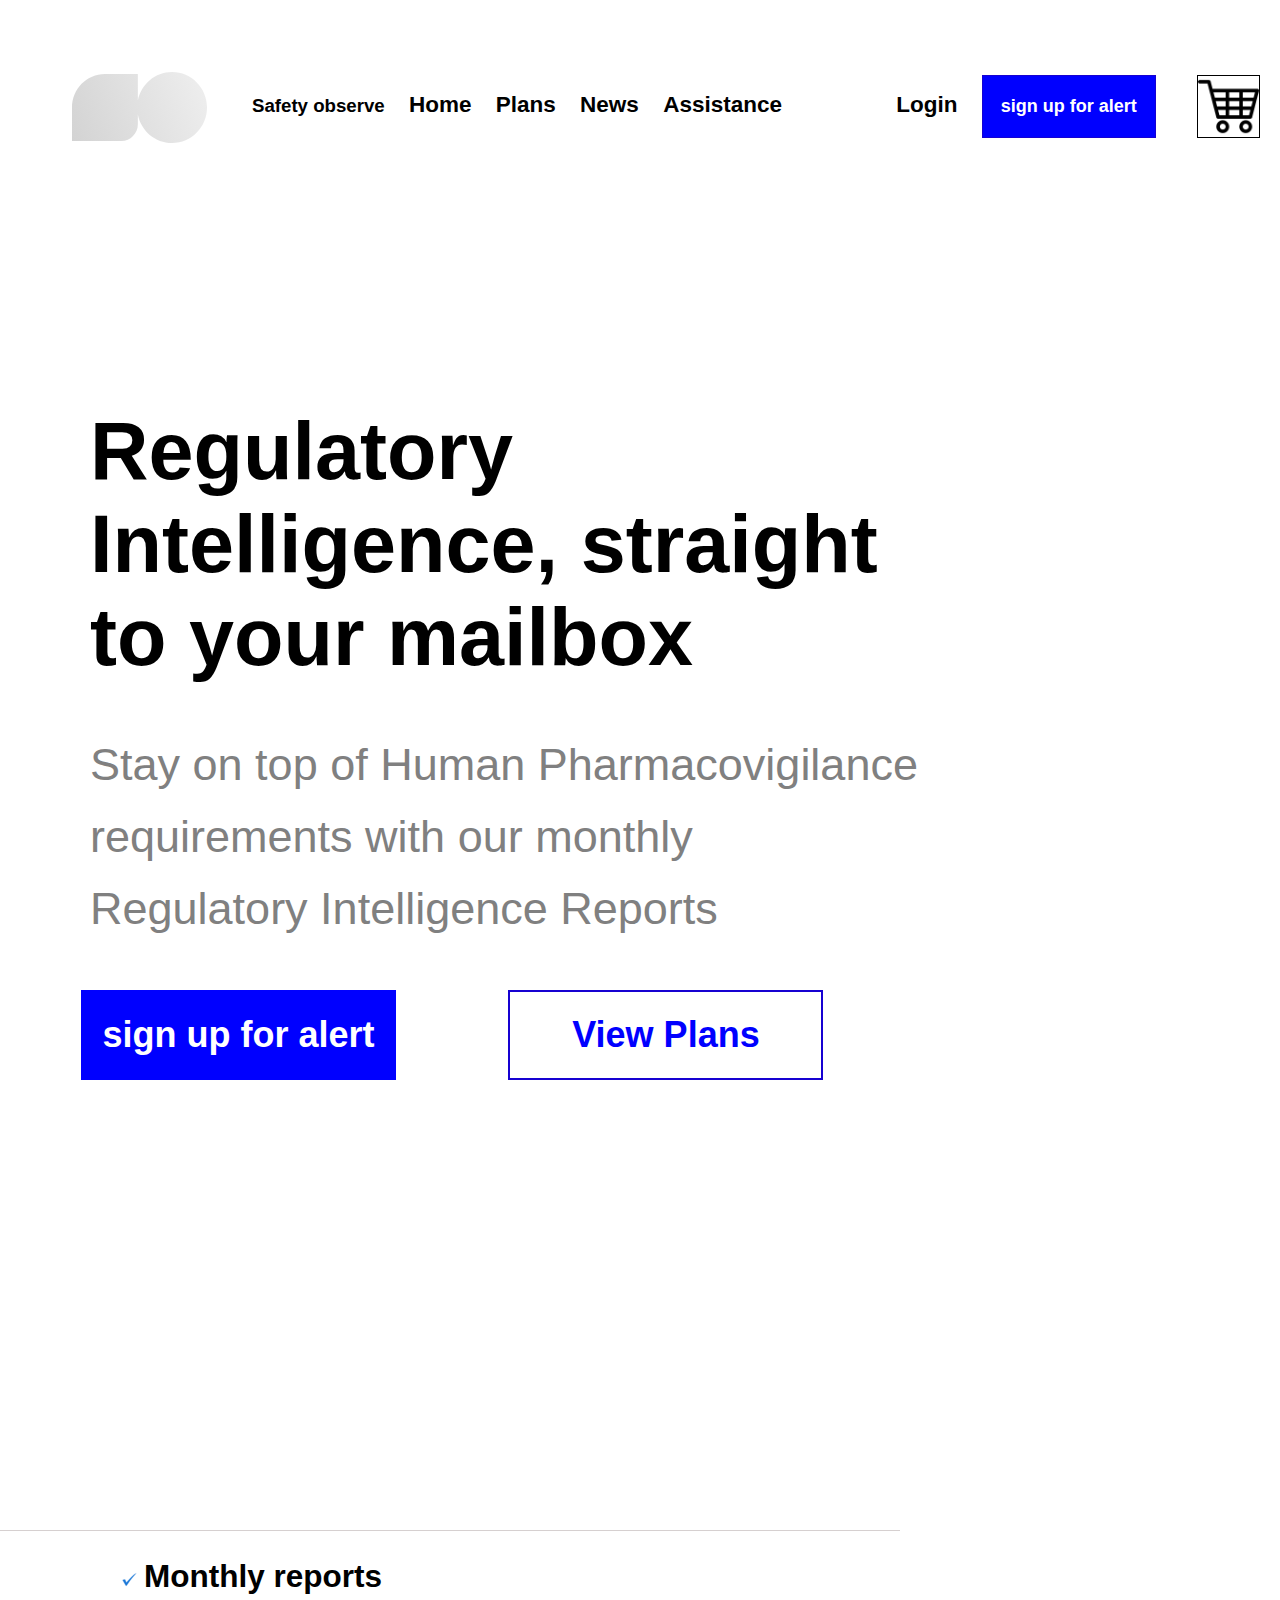
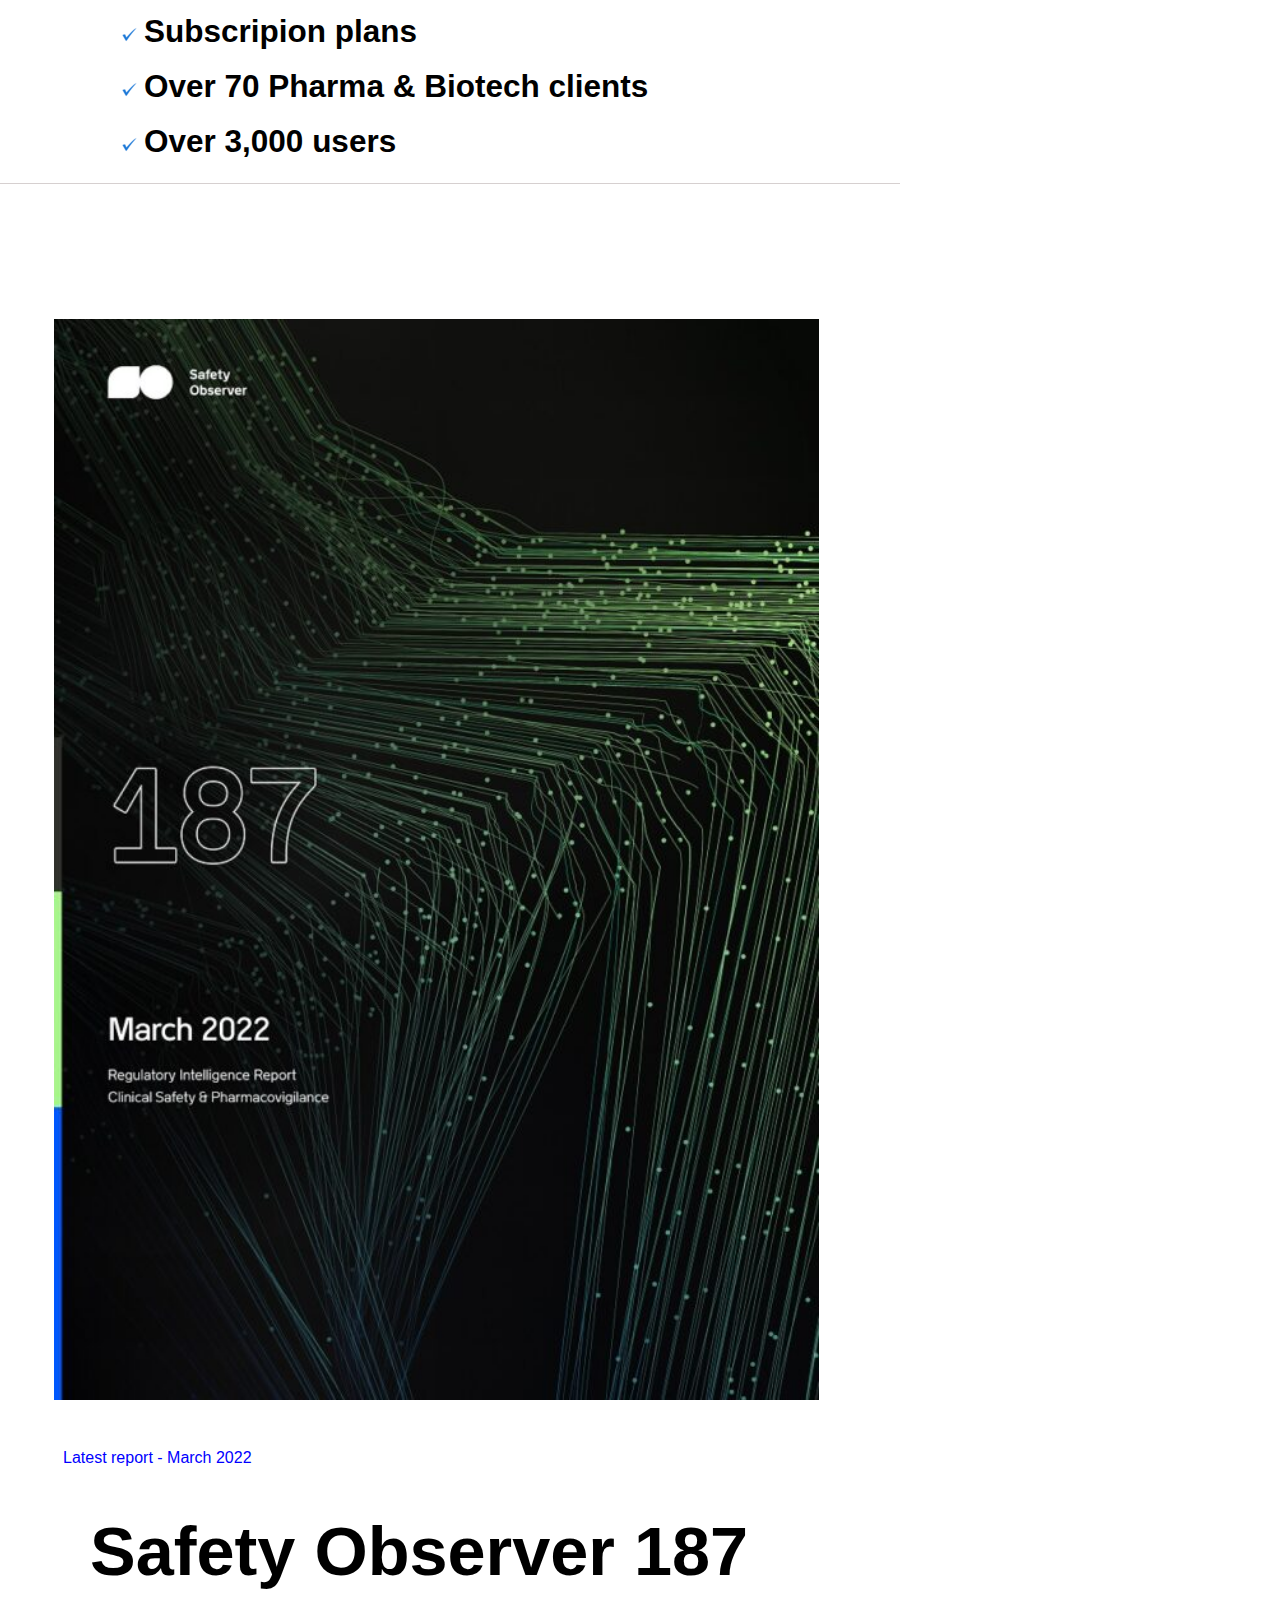
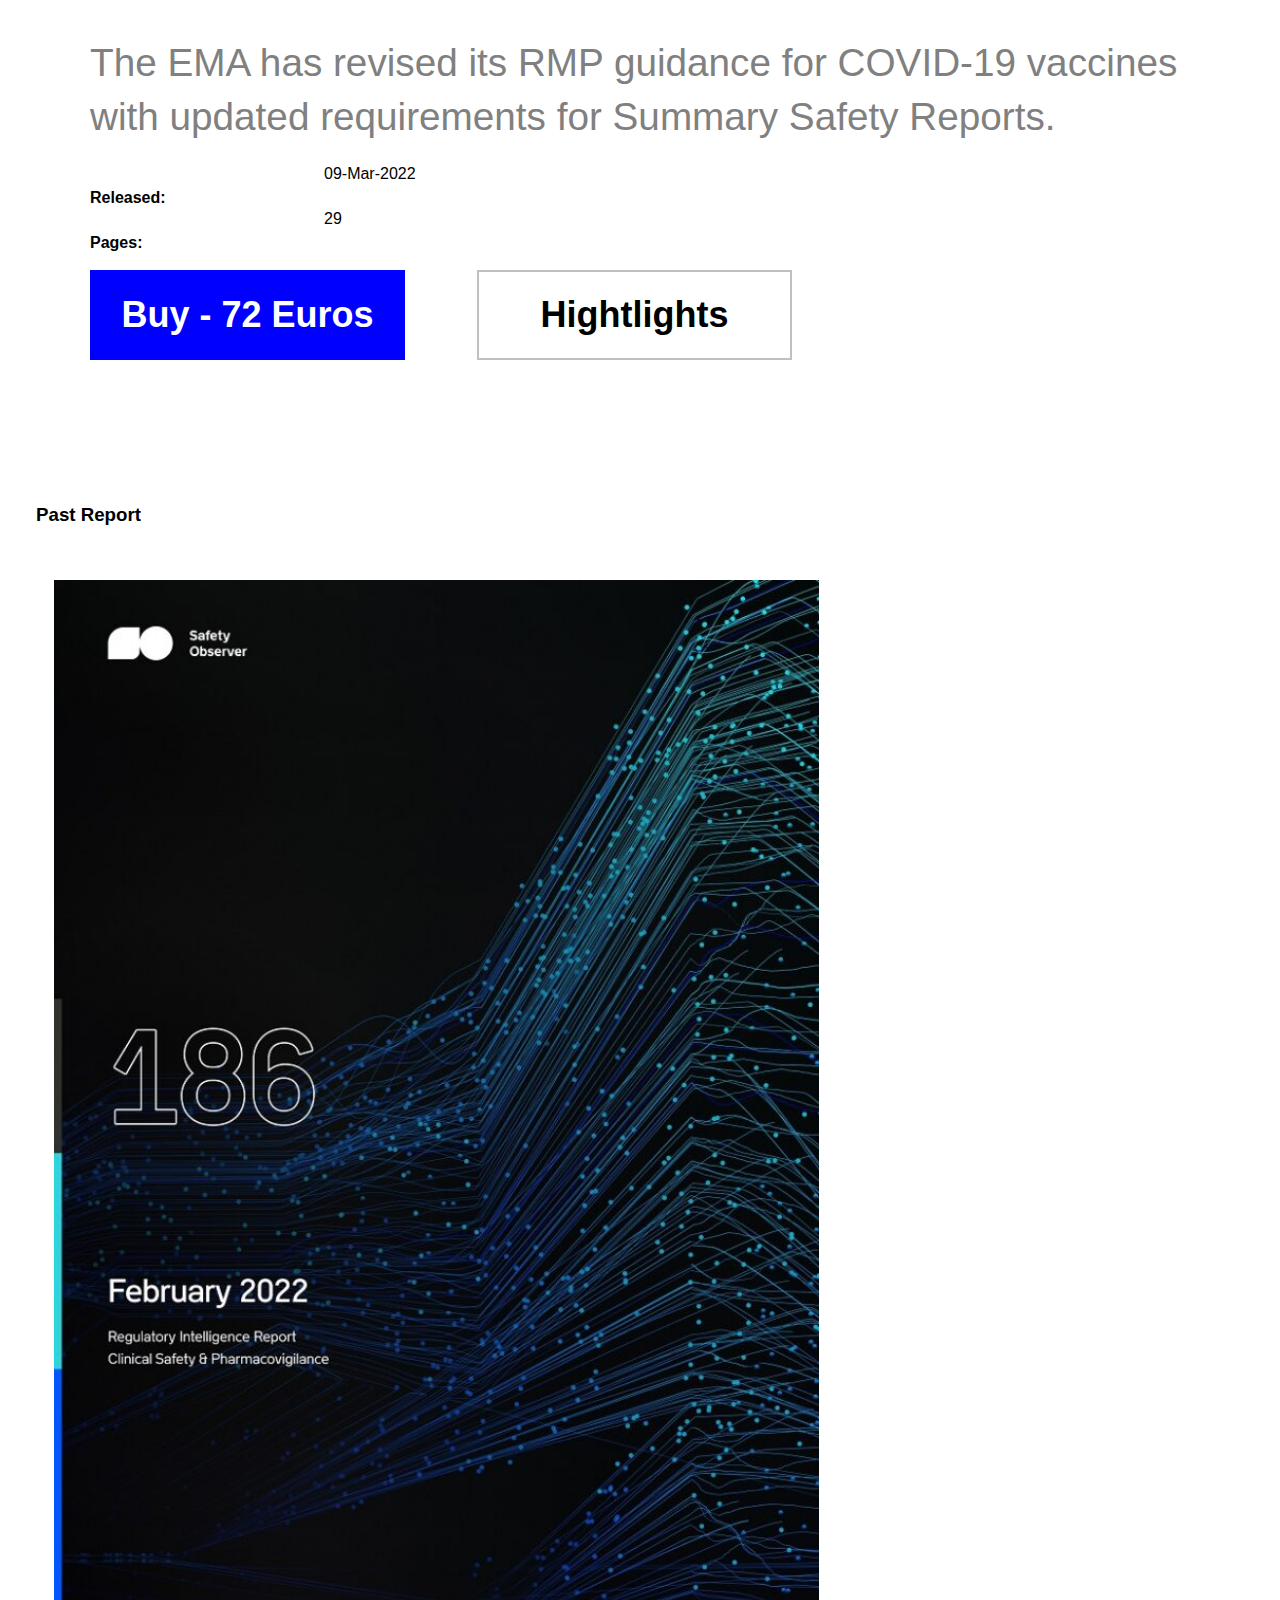
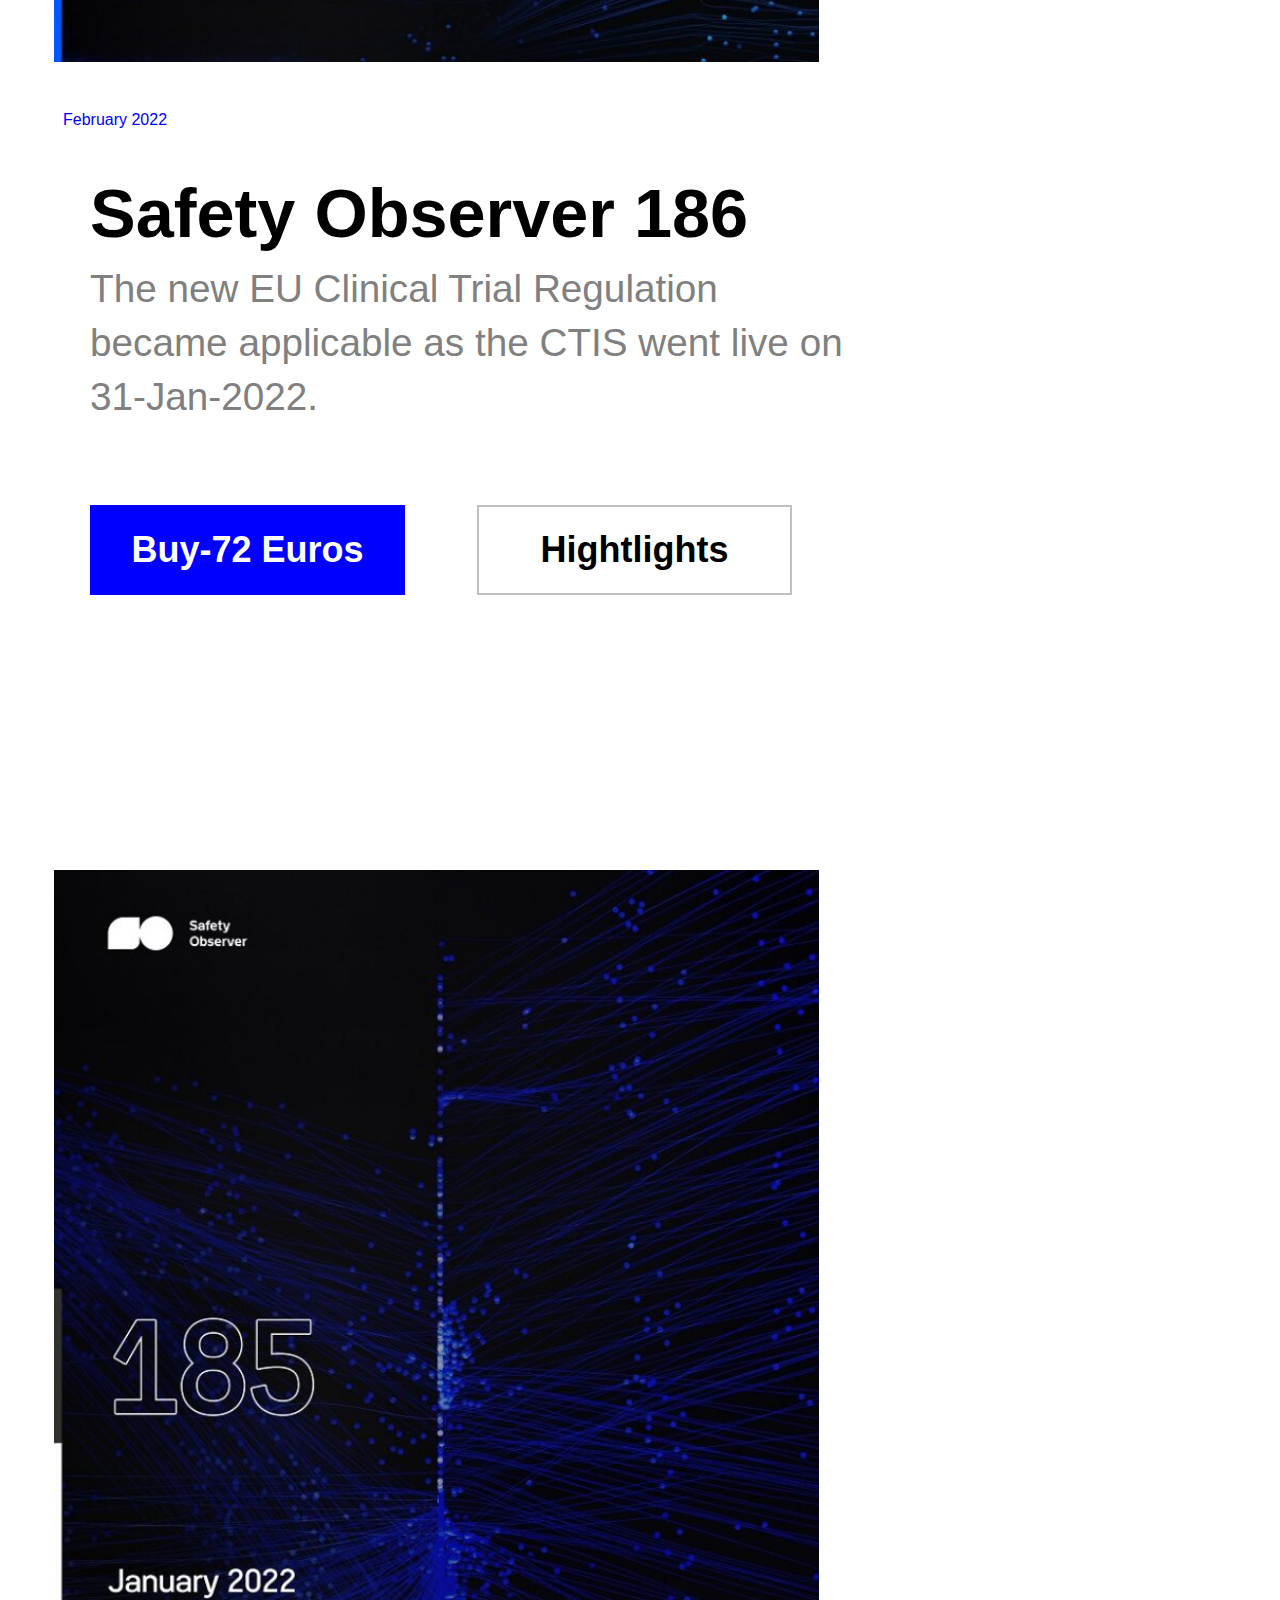
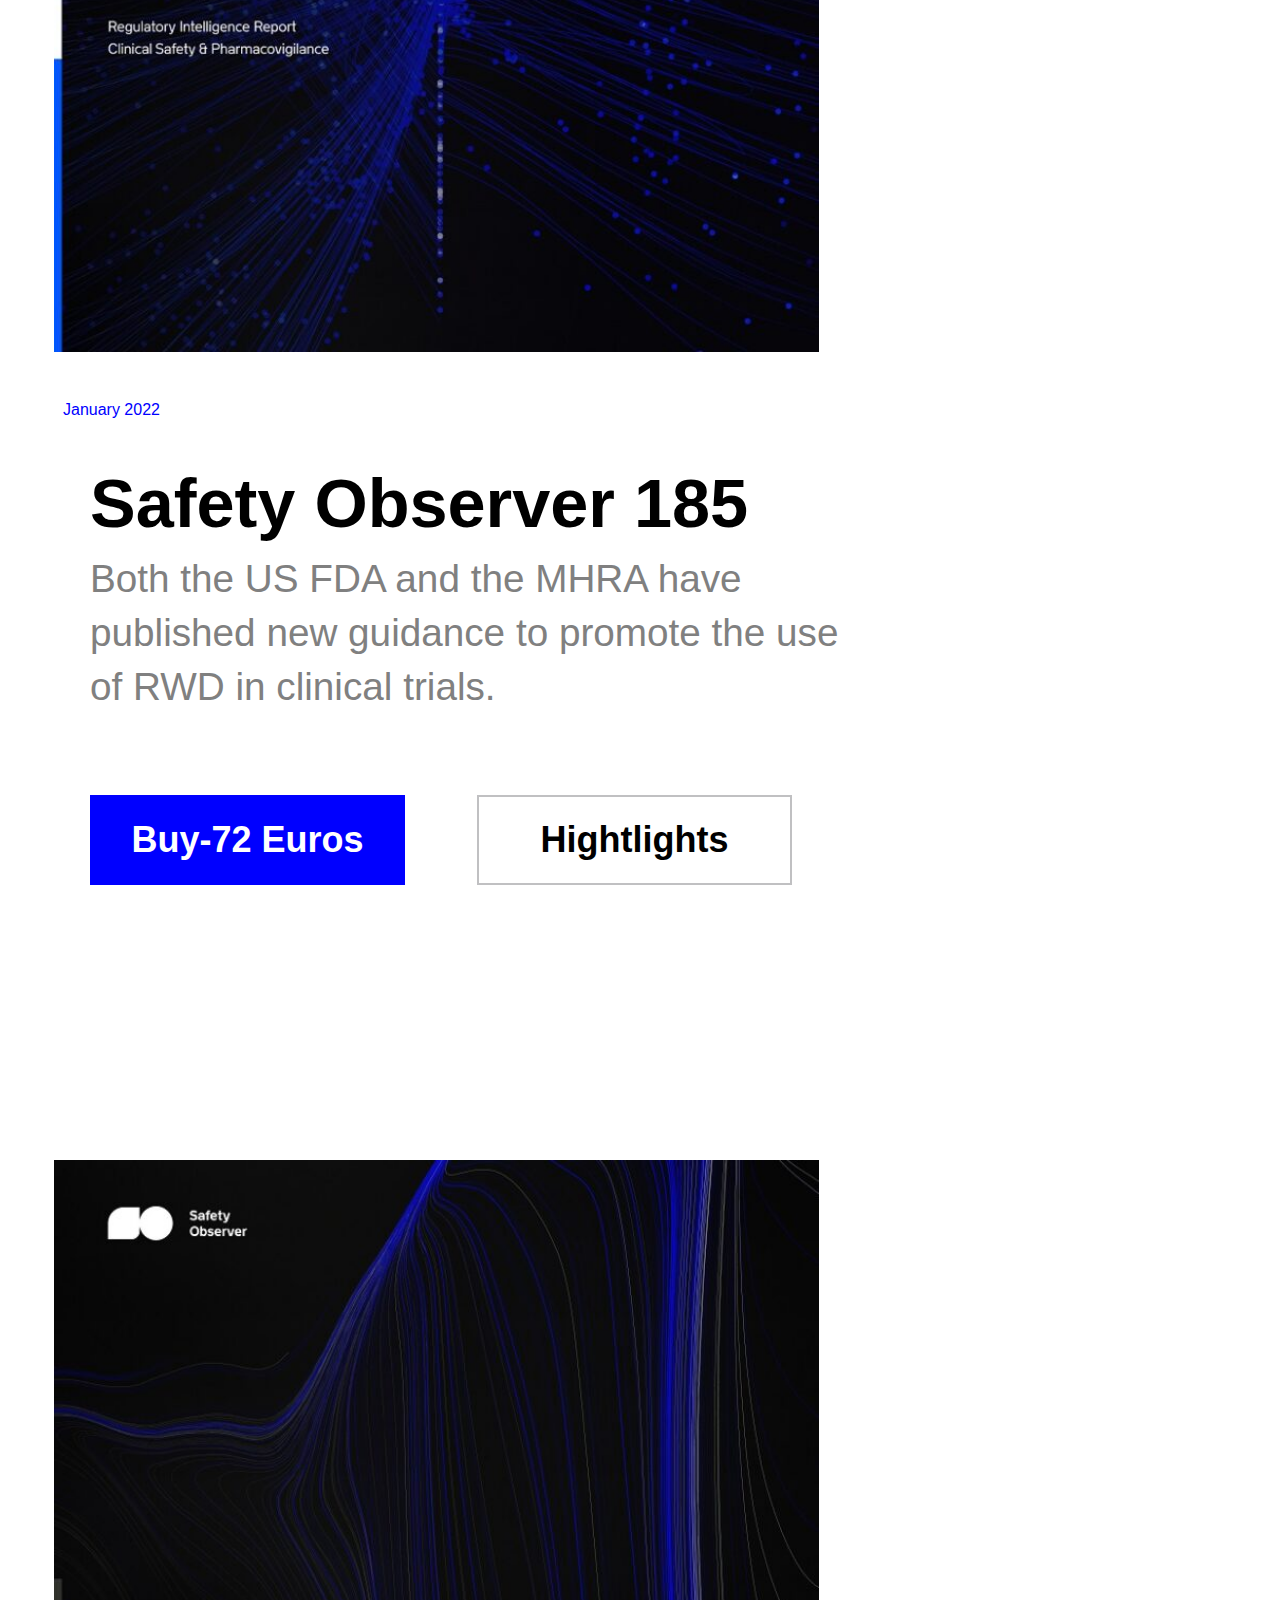
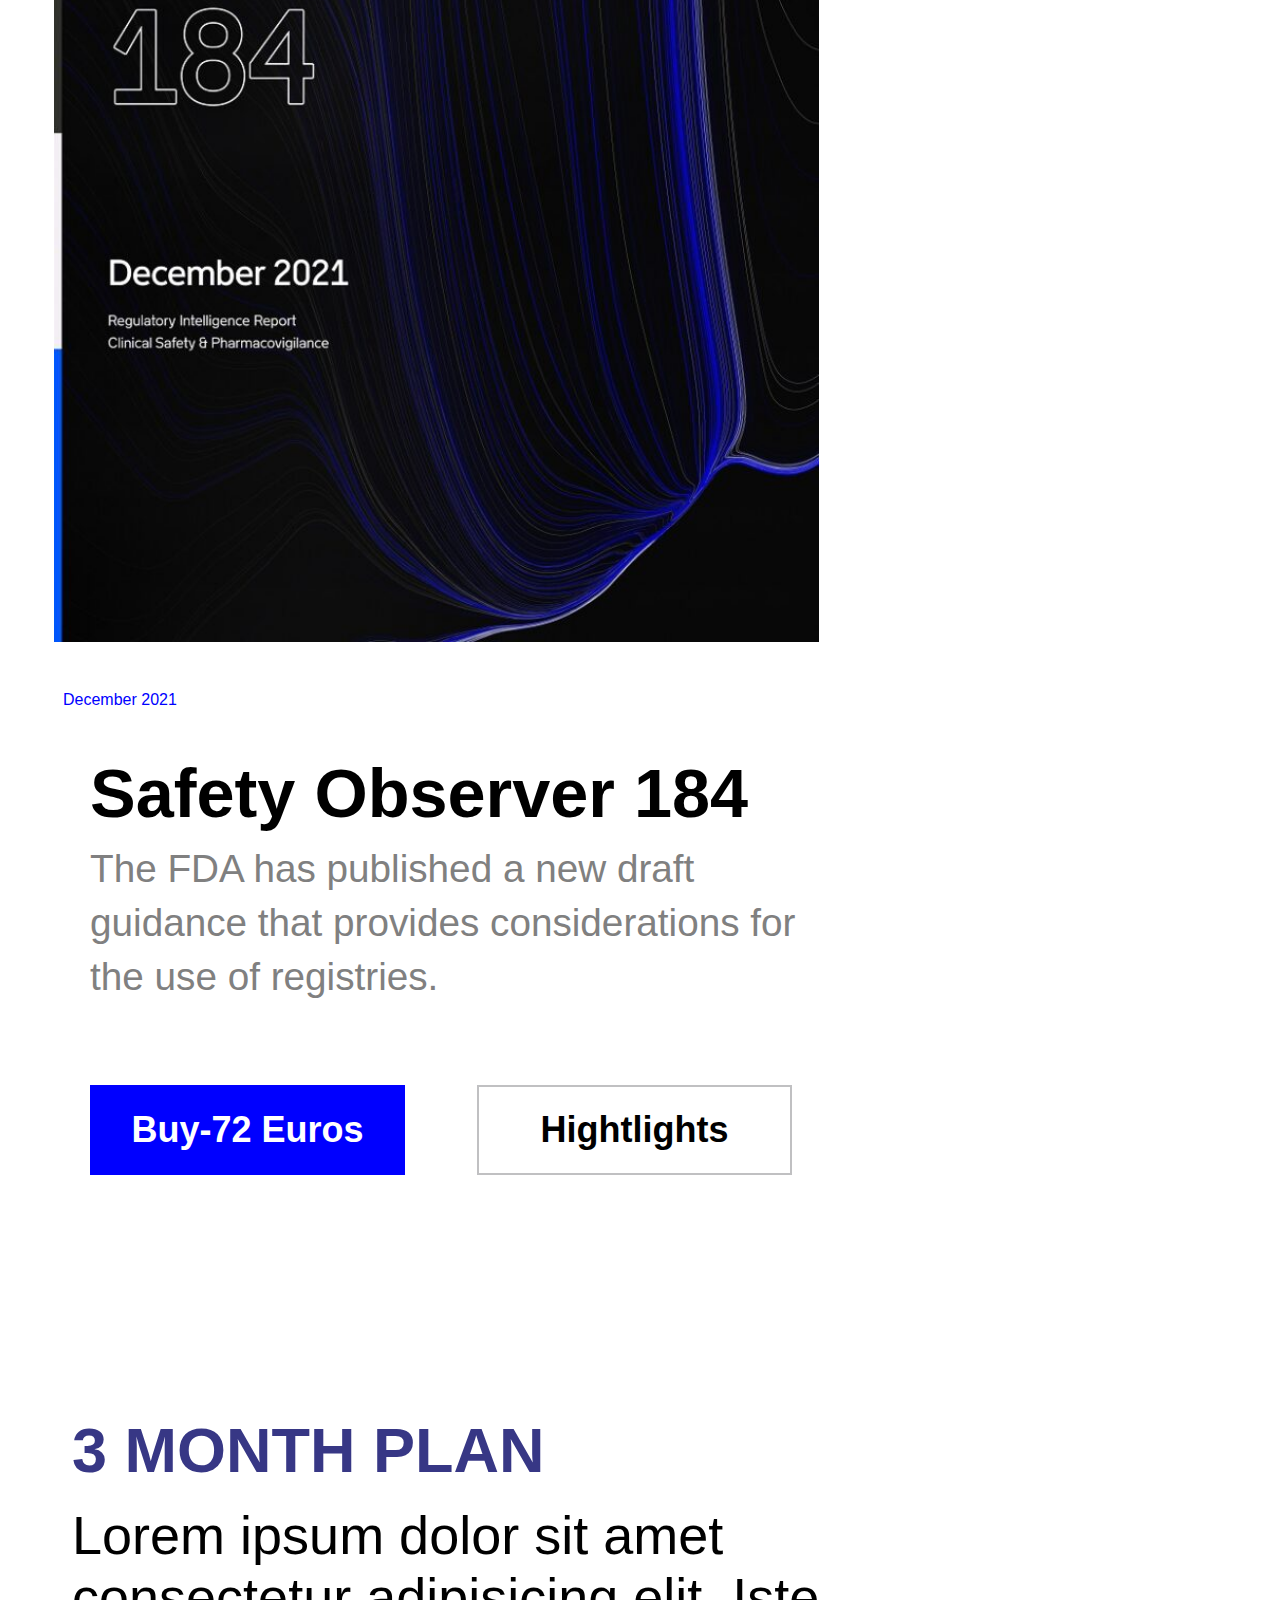
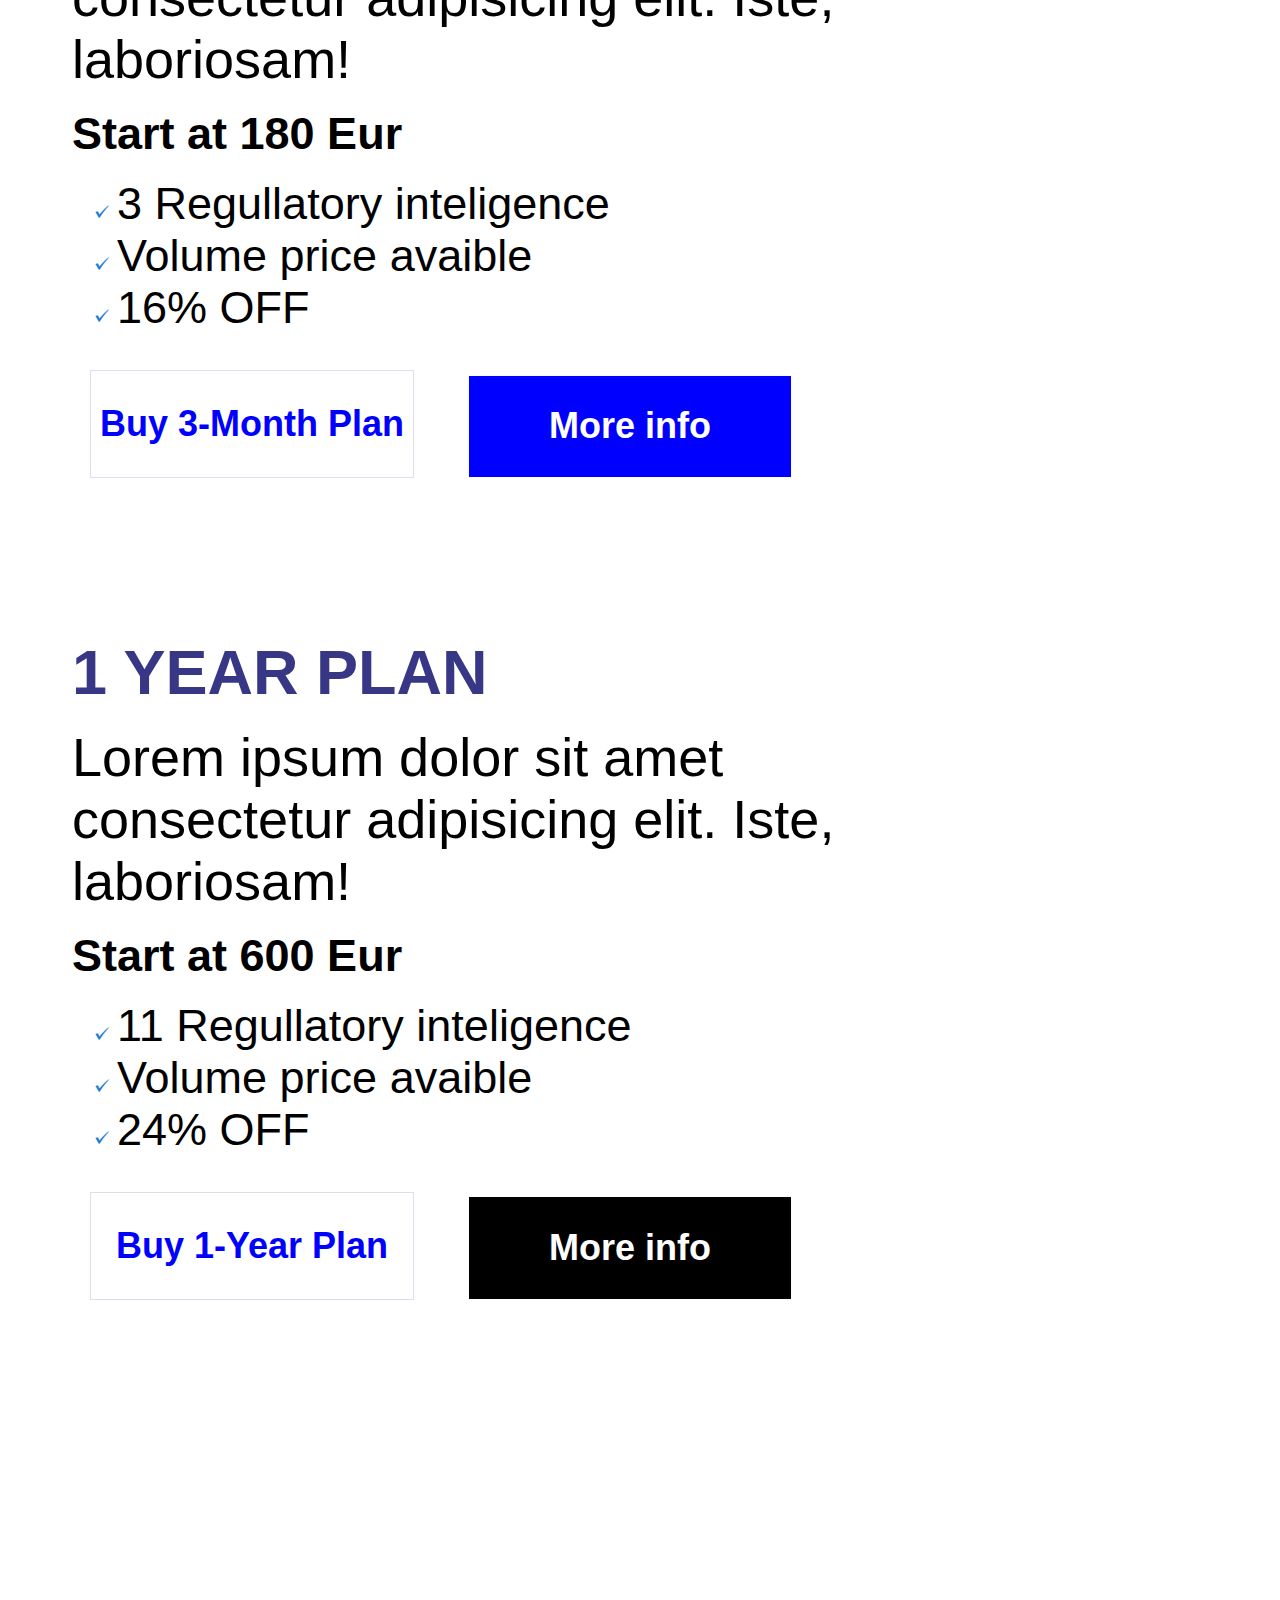
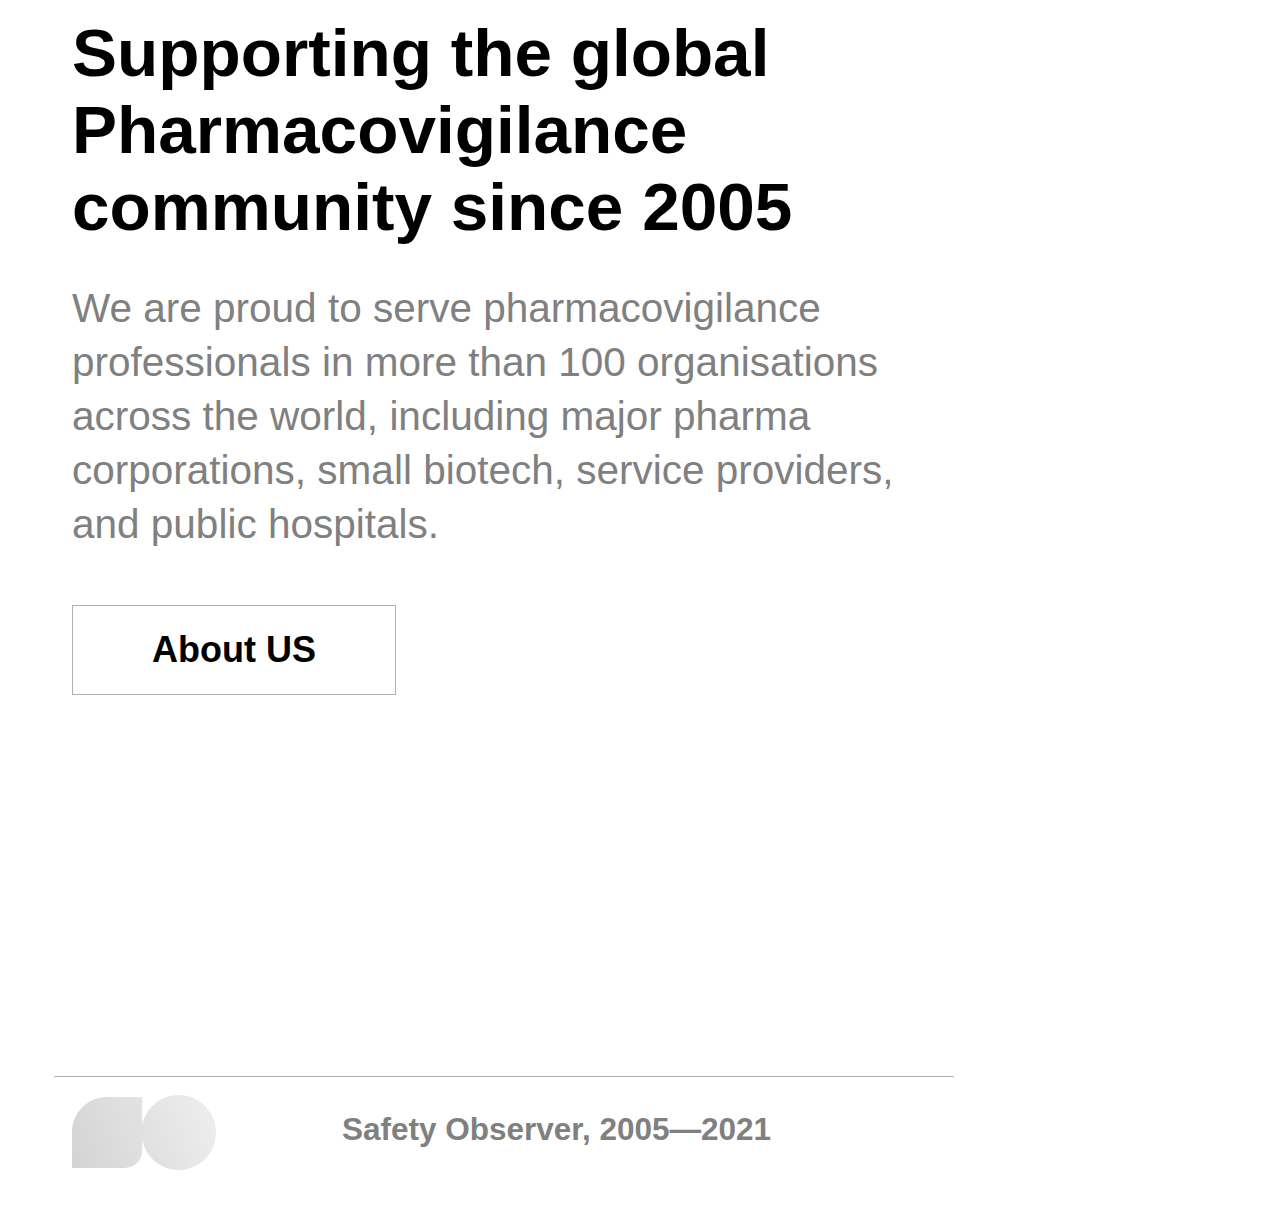
<file: ejercicio-1/index.html>
<!DOCTYPE html>
<html lang="es">

<head>
    <meta charset="UTF-8">
    <meta http-equiv="X-UA-Compatible" content="IE=edge">
    <meta name="viewport" content="width=device-width, initial-scale=1.0">
    <link rel="stylesheet" href="./css/min.css">
    <link rel="stylesheet" href="./css/medium.css">
    <link rel="stylesheet" href="./css/desktop.css">
    <title>Examen 1</title>
</head>

<body>
    <div class="barrita">
        <ul>
            <li class="menu-device-mobile"> Menu</li>
            <li class="logo"><img src="./img/logo_2.svg" alt="logo empresa"></li>
            <div class="menu-display">
                <li class="logo-medium">
                    <h5 class="logo-medium-title">Safety observe</h5>
                </li>
                <li class="menu-medium">Home</li>
                <li class="menu-medium">Plans</li>
                <li class="menu-medium">News</li>
                <li class="menu-medium">Assistance</li>
                <li class="login"><a href="#">Login</a></li>
                <li class="alert"><button>sign up for alert</button></li>
            </div>
            <li class="carrito"><img src="./img/carrito.png" alt="carro"></li>
        </ul>
    </div>
    <div class="cabezera">
        <h2 class="cabezera-title"> Regulatory Intelligence, straight to your mailbox</h2>
        <p class="cabezera-body">Stay on top of Human Pharmacovigilance requirements with our monthly Regulatory
            Intelligence Reports</p>
        <ul class="cabezera-botones">
            <li><button class="cabezera-botones-blue">sign up for alert</button></li>
            <li><button class="cabezera-botones-white">View Plans</button></li>
        </ul>
    </div>
    <div class="linea-2">
        <ul class="menu-linea-2">
            <li class="menu-linea-2-options">Monthly reports</li>
            <li class="menu-linea-2-options">Subscripion plans</li>
            <li class="menu-linea-2-options">Over 70 Pharma & Biotech clients</li>
            <li class="menu-linea-2-options">Over 3,000 users</li>
        </ul>
    </div>
    <div class="sales-new">
        <div class="portada-sales-new">
            <img src="./img/coverweb_187.jpg" alt="imagen libro reciente" class="img-sales-new">
        </div>
        <div class="obsersa-sales-new">
            <ul>
                <li class="obser-part-new">Latest report - March 2022 </li>
                <li class="obser-part-new-title">
                    <h3>Safety Observer 187</h3>
                </li>
                <li class="obser-part-new-body">
                    <p>
                        The EMA has revised its RMP guidance for COVID-19 vaccines with updated requirements for Summary
                        Safety Reports.
                    </p>
                </li>
                <li class="obser-part-new-date-titule">Released:</li>
                <li class="obser-part-new-date-date"> 09-Mar-2022</li>
                <li class="obser-part-new-pages-titule">Pages:</li>
                <li class="obser-part-new-pages-number">29</li>
                <li>
                    <button class="obser-part-new-button-blue">Buy - 72 Euros</button>
                </li>
                <li>
                    <button class="obser-part-new-button-white">Hightlights</button>
                </li>
            </ul>
        </div>
        <div class="past-port-table">
            <h3 class="Past-report-1-titule">Past Report</h3>
            <div class="Past-report-1">
                <div class="portada-past-1">
                    <img src="./img/coverweb_186.jpg" alt="imagen libro portada" class="img-past-1">
                </div>
                <div class="obsersa-past-1">
                    <ul>
                        <li class="obser-past-1-date">February 2022</li>
                        <li class="obser-past-1-title">
                            <h3>Safety Observer 186</h3>
                        </li>
                        <li class="obser-past-1-body">
                            <p>
                                The new EU Clinical Trial Regulation became applicable as the CTIS went live on
                                31-Jan-2022.
                            </p>
                        </li>
                        <li class="obser-past-1-button-blue">
                            <button>Buy-72 Euros</button>
                        </li>
                        <li class="obser-past-1-button-white">
                            <button>Hightlights</button>
                        </li>
                    </ul>
                </div>
            </div>

            <div class="Past-report-2">
                <div class="portada-past-2">
                    <img src="./img/coverweb_185.jpg" alt="imagen libro portada" class="img-past-2">
                </div>

                <div class="obsersa-past-2">
                    <ul>
                        <li class="obser-past-2-date">
                            January 2022
                        </li>
                        <li class="obser-past-2-title">
                            <h3>Safety Observer 185</h3>
                        </li>
                        <li class="obser-past-2-body">
                            <p>
                                Both the US FDA and the MHRA have published new guidance to promote the use of RWD in
                                clinical trials.
                            </p>
                        </li>
                        <li class="obser-past-2-button-blue">
                            <button>Buy-72 Euros</button>
                        </li>
                        <li class="obser-past-2-button-white">
                            <button>Hightlights</button>
                        </li>
                    </ul>
                </div>
            </div>

            <div class="Past-report-3">
                <div class="portada-past-3">
                    <img src="./img/coverweb_184.jpg" alt="imagen libro portada" class="img-past-3">
                </div>

                <div class="obsersa-past-3">
                    <ul>
                        <li class="obser-past-3-date">
                            December 2021
                        </li>
                        <li class="obser-past-3-title">
                            <h3>Safety Observer 184</h3>
                        </li>
                        <li class="obser-past-3-body">
                            <p>
                                The FDA has published a new draft guidance that provides considerations for the use of
                                registries.
                            </p>
                        </li>
                        <li class="obser-past-3-button-blue">
                            <button>Buy-72 Euros</button>
                        </li>
                        <li class="obser-past-3-button-white">
                            <button>Hightlights</button>
                        </li>
                    </ul>
                </div>
            </div>
        </div>
        <div class="sub-plans">

            <div class="sub-plans-left">
                <h4 class="sub-plans-left-title">3 month plan</h4>
                <p class="sub-plans-left-body">
                    Lorem ipsum dolor sit amet consectetur adipisicing elit. Iste, laboriosam!
                </p>
                <h5 class="sub-plans-left-cost">Start at 180 Eur</h5>
                <ul class="sub-plans-left-benefit">
                    <li>3 Regullatory inteligence</li>
                    <li>Volume price avaible</li>
                    <li>16% OFF</li>
                </ul>
                <ul class="sub-plans-left-button">
                    <li>
                        <button class="sub-plans-left-button-blue">Buy 3-Month Plan</button>
                    </li>
                    <li>
                        <button class="sub-plans-left-button-white">More info</button>
                    </li>
                </ul>
            </div>

            <div class="sub-plans-right">
                <h4 class="sub-plans-right-title">1 year plan</h4>
                <p class="sub-plans-right-body">
                    Lorem ipsum dolor sit amet consectetur adipisicing elit. Iste, laboriosam!
                </p>
                <h5 class="sub-plans-right-cost">Start at 600 Eur</h5>
                <ul class="sub-plans-right-benefit">
                    <li>11 Regullatory inteligence</li>
                    <li>Volume price avaible</li>
                    <li>24% OFF</li>
                </ul>
                <ul class="sub-plans-right-button">
                    <li>
                        <button class="sub-plans-right-button-blue">Buy 1-Year Plan</button>
                    </li>
                    <li>
                        <button class="sub-plans-right-button-white">More info</button>
                    </li>
                </ul>
            </div>

        </div>

        <div class="pre-footer">
            <div class="pre-footer-left-title">
                <p>Supporting the global Pharmacovigilance community since 2005</p>
            </div>
            <div class="pre-footer-left">
                <ul>
                    <li class="pre-footer-left-center">
                        <p class="container-left-center">
                            We are proud to serve pharmacovigilance professionals in more than 100 organisations across
                            the world, including major pharma corporations, small biotech, service providers, and public
                            hospitals.
                        </p>
                    </li>
                    <li class="pre-footer-left-button">
                        <button>About US</button>
                    </li>
                </ul>
            </div>
        </div>

        <div class="pata">
            <footer>
                <ul>
                    <li class="pata-logo"><img src="./img/logo_2.svg" alt="Logo empresa"></li>
                    <li class="pata-copyright">
                        <h4>Safety Observer, 2005—2021</h4>
                    </li>
                    <li class="pata-url-legal"><a href="#">Legal</a></li>
                    <li class="pata-social-media"><a href="#">Facebook</a></li>
                    <li class="pata-social-media"><a href="#">Linkedin</a></li>
                </ul>
            </footer>
        </div>

</body>

</html>
</file>
<file: ejercicio-1/css/min.css>
@media only screen and (max-width: 450px) {
    *{
        margin: 0;
        padding: 0;
        box-sizing: border-box;
        font-family: Arial, Helvetica, sans-serif;
        list-style-type: none;
        max-width: 70vmin;    
        
    }

    /*Header del menu device mobile*/
    .barrita{
        display: flex;
        flex-wrap: wrap;
        width: 70vmin;
        height: 40vmin;
        padding: 4vmin;
        justify-content: space-between;
        margin-bottom: 1vmin;
    }

    .barrita > ul > .menu-device-mobile{
        justify-content: start;
        padding-right: 10vmin;
        position: relative;
        top: -2vmin;
        text-transform: uppercase;
        font-weight: bold;
    }

    .barrita > ul > .logo {
        justify-content: center;
        padding-right: 14vmin;
    }

    .barrita > ul > .logo > img {
        width: 15vmin;
    }

    .barrita > ul > .carrito > img{
        width: 7vmin;
        border: 1px solid #000;
    }

    .barrita > ul > .carrito{
        padding-left: 70vmin;
        position: relative;
        bottom: 16.5vmin;
        justify-content: end;   
    }

    .barrita > ul > li{
       display: inline-block;
       margin: 4vmin;
    }

    div.menu-display,
    div.menu-display > .logo-medium ,
    div.menu-display > .menu-medium,
    div.menu-display > .login,
    div.menu-display > .alert{
        display: none;
     }

      /*End Header del menu device mobile*/
 
     /*Inicio Cabezera*/
     .cabezera{
        display: flex;
        flex-wrap: wrap;
        width: 100vmin;
        height: 20vmin;
        padding: 4vmin;
        justify-content: space-between;
        margin-bottom: 90vmin;
    }

    .cabezera > .cabezera-title{
        position: relative;
        left: 4vmin;
        font-size: 12vmin;
        font-weight: bold;
        margin-bottom: 5vmin;
    }
    .cabezera > .cabezera-body{
        position: relative;
        left: 4vmin;
        font-size: 4.5vmin;
        color: gray;
        line-height: 8vmin;
    }
    .cabezera > .cabezera-botones > li{
        position: relative;
        display: inline-block;
        top: 4vmin;
        left: 2vmin;
        margin-left: 2vmin;
    }

    .cabezera > .cabezera-botones > li:last-child{
        margin-left: 2vmin;
    }

    .cabezera > .cabezera-botones > li > button{
         width: 35vmin;
         height: 10vmin;
         border: none;
         margin: 1vmin;
        
    }

    .cabezera > .cabezera-botones > li > button.cabezera-botones-blue{
        background-color: blue;
        color: white;
        font-weight: bold;
        font-size: 4vmin;
    }

    .cabezera > .cabezera-botones > li > button.cabezera-botones-white{
        position: relative;
        left: 45vmin;
        bottom: 12vmin;
        background-color: white;
        color: blue;
        font-weight: bold;
        border: 2px solid rgb(22, 1, 209);
        font-size: 4vmin;
        
    }
     /*Fin Cabezera*/


    /* Inicio lista beneficios*/

    .linea-2{
        position: relative;
        top: 31vmin;
        display: flex;
        flex-direction: column;
        flex-wrap: wrap;
        width: 100vmin;
        height: 40vmin;
        padding: 12vmin;
        justify-content: space-between;
        margin-bottom: 40vmin;
        border-top: 1px solid rgb(214, 208, 208);
        border-bottom: 1px solid rgb(214, 208, 208);
    }

    .linea-2 > .menu-linea-2 > li.menu-linea-2-options {
        position: relative;
        bottom: 10vmin;
        margin: 2vmin;
        list-style-image: url('../img/check.svg');
        font-weight: bold;
    }

    /* Fin lista beneficios*/

    /* Informe reciente */

    .past-port-table{
        position: relative;
        right: 6vmin;
        width: 70vmin;

    }

    .sales-new, .Past-report-1,
    .Past-report-2, .Past-report-3{
        display: flex;
        flex-wrap: wrap;
        flex-direction: row;

        height: 180vmin;
        padding: 6vmin;
        justify-content: space-between;
        margin-bottom: 20vmin;
    }

    .sales-new > .portada-sales-new > .img-sales-new, .img-past-1, .img-past-2, .img-past-3{
        width: 85vmin;
    }

    .sales-new > .obsersa-sales-new > ul > li.obser-part-new, li.obser-past-1-date, li.obser-past-2-date, li.obser-past-3-date {
        color: blue;
        margin-top: 5vmin;
        margin-left: 1vmin;
        margin-bottom: 5vmin;
    }

    .sales-new > .obsersa-sales-new > ul > li.obser-part-new-title, 
    li.obser-past-1-title, 
    li.obser-past-2-title, 
    li.obser-past-3-title{
        margin-top: 5vmin;
        margin-left: 4vmin;
        margin-bottom: 5vmin;
        font-size: 6.5vmin;
        font-weight: bold;
    }

    .sales-new > .obsersa-sales-new > ul > li.obser-part-new-body, li.obser-past-1-body, li.obser-past-2-body, li.obser-past-3-body{
        margin-top: 5vmin;
        margin-left: 4vmin;
        margin-bottom: 5vmin;
        font-size: 4.3vmin;
        color: gray;
        line-height: 6vmin;
    }

    .sales-new > .obsersa-sales-new > ul > li.obser-part-new-date-titule,
    .sales-new > .obsersa-sales-new > ul > li.obser-part-new-pages-titule,
    li.obser-past-1-title, li.obser-past-2-title, li.obser-past-3-title{
        margin-top: 5vmin;
        margin-left: 4vmin;
        margin-bottom: -4vmin;
        font-weight: bold;
    }

    .sales-new > .obsersa-sales-new > ul > li.obser-part-new-date-date,
    .sales-new > .obsersa-sales-new > ul > li.obser-part-new-pages-number{
        position: relative;
        left: 30vmin;
        bottom: 0.7vmin;
    }
    
 
    .sales-new > .obsersa-sales-new > ul > li > button,
    .Past-report-1 > .obsersa-past-1 > ul > li > button,
    .Past-report-2 > .obsersa-past-2 > ul > li > button,
    .Past-report-3 > .obsersa-past-3 > ul > li > button {
        margin-top: 4vmin;
        margin-left: 4vmin;
        width: 35vmin;
        height: 10vmin;
        border: none;
   }

   .sales-new > .obsersa-sales-new > ul > li .obser-part-new-button-blue,
    .Past-report-1 > .obsersa-past-1 > ul > li.obser-past-1-button-blue > button,
    .Past-report-2 > .obsersa-past-2 > ul > li.obser-past-2-button-blue > button,
    .Past-report-3 > .obsersa-past-3 > ul > li.obser-past-3-button-blue > button {
    background-color: blue;
    color: white;
    font-weight: bold;
    font-size: 4vmin;
}

.sales-new > .obsersa-sales-new > ul > li .obser-part-new-button-white,
.Past-report-1 > .obsersa-past-1 > ul > li.obser-past-1-button-white > button,
.Past-report-2 > .obsersa-past-2 > ul > li.obser-past-2-button-white > button,
.Past-report-3 > .obsersa-past-3 > ul > li.obser-past-3-button-white > button{
    background-color: white;
    color: black;
    font-weight: bold;
    border: 2px solid rgb(192, 192, 194);
    font-size: 4vmin;
    position: relative;
    left: 43vmin;
    bottom: 14vmin;
}


.Past-report-1-titule{
    margin-top: 2vmin;
    margin-left: 4vmin;
}

/*Fin Informe reciente*/

/*sub-plans*/
.sub-plans{
    width: 100vmin;
    height: 110vmin;
    padding: 2vmin;
    margin-bottom: 90vmin;

}

.sub-plans > .sub-plans-left{
    display: flex;
    flex-wrap: wrap;
    width: 70vmin;
    flex-direction: column;

}

.sub-plans > .sub-plans-left > h4.sub-plans-left-title,
.sub-plans > .sub-plans-right > h4.sub-plans-right-title{
        font-weight: bold;
        font-size: 7vmin;
        margin-bottom: 2vmin;
        text-transform: uppercase;
        color: rgb(55, 55, 133);
}

.sub-plans > .sub-plans-left > .sub-plans-left-body,
.sub-plans > .sub-plans-right > .sub-plans-right-body{
    font-size: 6vmin;
    margin-bottom: 2vmin;
}

.sub-plans > .sub-plans-left > .sub-plans-left-cost,
.sub-plans > .sub-plans-right > .sub-plans-right-cost{
    font-size: 5vmin;
    margin-bottom: 2vmin;
}

.sub-plans > .sub-plans-left > .sub-plans-left-benefit,
.sub-plans > .sub-plans-right > .sub-plans-right-benefit{
    font-size: 5vmin;
    margin-bottom: 2vmin;
    margin-left: 5vmin;
    list-style-image: url('../img/check.svg');
}

.sub-plans > .sub-plans-left > .sub-plans-left-button > li > button,
.sub-plans > .sub-plans-right > .sub-plans-right-button > li > button {
    margin: 2vmin;
    width: 36vmin;
    height: 12vmin;
    border: none;
    background-color: white;
    color: blue;
    font-weight: bold;
    font-size: 4vmin;
    border: 1px solid rgb(221, 221, 235);
}

.sub-plans > .sub-plans-left > .sub-plans-left-button > li > .sub-plans-left-button-white,
.sub-plans > .sub-plans-right > .sub-plans-right-button > li > .sub-plans-right-button-white{
    position: relative;
    left: 42vmin;
    bottom: 15.5vmin;
    height: 11.5vmin;
    background-color: black;
    color: white;
    font-weight: bold;
    border: 1px solid rgb(251, 251, 255);
    font-size: 4vmin;
}

.sub-plans > .sub-plans-left > .sub-plans-left-button > li > .sub-plans-left-button-white{
    background-color: blue;
    color: white;
    font-weight: bold;
    order: 1px solid rgb(251, 251, 255);
    font-size: 4vmin;
    
}

.sub-plans > .sub-plans-right{
    display: flex;
    flex-wrap: wrap;
    width: 100vmin; 
    flex-direction: column;
}
/*End Sub plans*/



/*Inicio del pre footer*/

.pre-footer{
    width: 100vmin;
    height: 120vmin;
    padding: 2vmin;   
}

.pre-footer > .pre-footer-left-title{
    font-weight: bold;
    font-size: 7.5vmin;
    padding-bottom: 4vmin;   
}

.pre-footer > .pre-footer-left > ul > li.pre-footer-left-center > p {
    font-size: 4.5vmin;
    color: gray;
    line-height: 6vmin;
    margin-bottom: 6vmin;
}

.pre-footer > .pre-footer-left > ul > li.pre-footer-left-button > button{
    width: 36vmin;
    height: 10vmin;
    border: none;
    background-color: white;
    color: black;
    font-weight: bold;
    font-size: 4vmin;
    border: 1px solid rgb(177, 177, 179);
}
/*fin del pre footer*/

/*Inicio Footer*/
.pata{
    border-top: 1px solid rgb(177, 177, 179);
    width: 100vmin;
    padding: 2vmin;
    display: inline;

}

.pata > footer > ul > li.pata-logo > img{
    width: 16vmin;
}

.pata > footer > ul > .pata-copyright{
    position: relative;
    left: 30vmin;
    bottom: 7vmin;
    font-size:3.5vmin;
    color: gray;
}

.pata > footer > ul > .pata-url-legal,
.pata > footer > ul > .pata-social-media{
    display: none;
}


/*Fin Footer*/
}
</file>
<file: ejercicio-1/css/medium.css>
@media only screen and (min-device-width: 451px) and (max-width: 750px) {
    *{
        margin: 0;
        padding: 0;
        box-sizing: border-box;
        font-family: Arial, Helvetica, sans-serif;
        list-style-type: none;
        max-width: 100vmin;    
        
    }

    /*Header del menu device mobile*/
    .barrita{
        display: flex;
        flex-wrap: wrap;
        width: 100vmin;
        height: 40vmin;
        padding: 4vmin;
        justify-content: space-between;
        margin-bottom: 1vmin;
    }

    .barrita > ul > .menu-device-mobile{
        justify-content: start;
        padding-right: 10vmin;
        position: relative;
        top: -2vmin;
        text-transform: uppercase;
        font-weight: bold;
    }

    .barrita > ul > .logo {
        justify-content: center;
        padding-right: 14vmin;
    }

    .barrita > ul > .logo > img {
        width: 15vmin;
    }

    .barrita > ul > .carrito > img{
        width: 7vmin;
        border: 1px solid #000;
    }

    .barrita > ul > .carrito{
        padding-left: 70vmin;
        position: relative;
        bottom: 16.5vmin;
        justify-content: end;   
    }

    .barrita > ul > li{
       display: inline-block;
       margin: 4vmin;
    }

    div.menu-display,
    div.menu-display > .logo-medium ,
    div.menu-display > .menu-medium,
    div.menu-display > .login,
    div.menu-display > .alert{
        display: none;
     }

      /*End Header del menu device mobile*/
 
     /*Inicio Cabezera*/
     .cabezera{
        display: flex;
        flex-wrap: wrap;
        width: 100vmin;
        height: 0vmin;
        padding: 4vmin;
        justify-content: space-between;
        margin-bottom: 90vmin;
    }

    .cabezera > .cabezera-title{
        position: relative;
        left: 4vmin;
        font-size: 12vmin;
        font-weight: bold;
        margin-bottom: 5vmin;
    }
    .cabezera > .cabezera-body{
        position: relative;
        left: 4vmin;
        font-size: 4.5vmin;
        color: gray;
        line-height: 8vmin;
    }
    .cabezera > .cabezera-botones > li{
        position: relative;
        display: inline-block;
        top: 4vmin;
        left: 2vmin;
        margin-left: 2vmin;
    }

    .cabezera > .cabezera-botones > li:last-child{
        margin-left: 2vmin;
    }

    .cabezera > .cabezera-botones > li > button{
         width: 35vmin;
         height: 10vmin;
         border: none;
         margin: 1vmin;
        
    }

    .cabezera > .cabezera-botones > li > button.cabezera-botones-blue{
        background-color: blue;
        color: white;
        font-weight: bold;
        font-size: 4vmin;
    }

    .cabezera > .cabezera-botones > li > button.cabezera-botones-white{
        position: relative;
        left: 8vmin;
        bottom: 0vmin;
        background-color: white;
        color: blue;
        font-weight: bold;
        border: 2px solid rgb(22, 1, 209);
        font-size: 4vmin;
        
    }
     /*Fin Cabezera*/


    /* Inicio lista beneficios*/

    .linea-2{
        position: relative;
        top: 31vmin;
        display: flex;
        flex-direction: column;
        flex-wrap: wrap;
        width: 100vmin;
        height: 2vmin;
        padding: 14vmin;
        justify-content: space-between;
        margin-bottom: 40vmin;
        border-top: 1px solid rgb(214, 208, 208);
        border-bottom: 1px solid rgb(214, 208, 208);
    }

    .linea-2 > .menu-linea-2 > li.menu-linea-2-options {
        position: relative;
        bottom: 10vmin;
        margin: 2vmin;
        list-style-image: url('../img/check.svg');
        font-weight: bold;
    }

    /* Fin lista beneficios*/

    /* Informe reciente */

    .past-port-table{
        position: relative;
        right: 6vmin;
        width: 100vmin;

    }

    .sales-new, .Past-report-1,
    .Past-report-2, .Past-report-3{
        display: flex;
        flex-wrap: wrap;
        flex-direction: row;

        height: 190vmin;
        padding: 6vmin;
        justify-content: space-between;
        margin-bottom: 20vmin;
    }

    .sales-new > .portada-sales-new > .img-sales-new, .img-past-1, .img-past-2, .img-past-3{
        width: 85vmin;
    }

    .sales-new > .obsersa-sales-new > ul > li.obser-part-new, li.obser-past-1-date, li.obser-past-2-date, li.obser-past-3-date {
        color: blue;
        margin-top: 5vmin;
        margin-left: 1vmin;
        margin-bottom: 5vmin;
    }

    .sales-new > .obsersa-sales-new > ul > li.obser-part-new-title, 
    li.obser-past-1-title, 
    li.obser-past-2-title, 
    li.obser-past-3-title{
        margin-top: 5vmin;
        margin-left: 4vmin;
        margin-bottom: 5vmin;
        font-size: 6.5vmin;
        font-weight: bold;
    }

    .sales-new > .obsersa-sales-new > ul > li.obser-part-new-body, li.obser-past-1-body, li.obser-past-2-body, li.obser-past-3-body{
        margin-top: 5vmin;
        margin-left: 4vmin;
        margin-bottom: 5vmin;
        font-size: 4.3vmin;
        color: gray;
        line-height: 6vmin;
    }

    .sales-new > .obsersa-sales-new > ul > li.obser-part-new-date-titule,
    .sales-new > .obsersa-sales-new > ul > li.obser-part-new-pages-titule,
    li.obser-past-1-title, li.obser-past-2-title, li.obser-past-3-title{
        margin-top: 5vmin;
        margin-left: 4vmin;
        margin-bottom: -4vmin;
        font-weight: bold;
    }

    .sales-new > .obsersa-sales-new > ul > li.obser-part-new-date-date,
    .sales-new > .obsersa-sales-new > ul > li.obser-part-new-pages-number{
        position: relative;
        left: 30vmin;
        bottom: 0.7vmin;
    }
    
 
    .sales-new > .obsersa-sales-new > ul > li > button,
    .Past-report-1 > .obsersa-past-1 > ul > li > button,
    .Past-report-2 > .obsersa-past-2 > ul > li > button,
    .Past-report-3 > .obsersa-past-3 > ul > li > button {
        margin-top: 4vmin;
        margin-left: 4vmin;
        width: 35vmin;
        height: 10vmin;
        border: none;
   }

   .sales-new > .obsersa-sales-new > ul > li .obser-part-new-button-blue,
    .Past-report-1 > .obsersa-past-1 > ul > li.obser-past-1-button-blue > button,
    .Past-report-2 > .obsersa-past-2 > ul > li.obser-past-2-button-blue > button,
    .Past-report-3 > .obsersa-past-3 > ul > li.obser-past-3-button-blue > button {
    background-color: blue;
    color: white;
    font-weight: bold;
    font-size: 4vmin;
}

.sales-new > .obsersa-sales-new > ul > li .obser-part-new-button-white,
.Past-report-1 > .obsersa-past-1 > ul > li.obser-past-1-button-white > button,
.Past-report-2 > .obsersa-past-2 > ul > li.obser-past-2-button-white > button,
.Past-report-3 > .obsersa-past-3 > ul > li.obser-past-3-button-white > button{
    background-color: white;
    color: black;
    font-weight: bold;
    border: 2px solid rgb(192, 192, 194);
    font-size: 4vmin;
    position: relative;
    left: 43vmin;
    bottom: 14vmin;
}


.Past-report-1-titule{
    margin-top: 2vmin;
    margin-left: 4vmin;
}

/*Fin Informe reciente*/

/*sub-plans*/
.sub-plans{
    width: 100vmin;
    height: 110vmin;
    padding: 2vmin;
    margin-bottom: 90vmin;

}

.sub-plans > .sub-plans-left{
    display: flex;
    flex-wrap: wrap;
    width: 70vmin;
    flex-direction: column;

}

.sub-plans > .sub-plans-left > h4.sub-plans-left-title,
.sub-plans > .sub-plans-right > h4.sub-plans-right-title{
        font-weight: bold;
        font-size: 7vmin;
        margin-bottom: 2vmin;
        text-transform: uppercase;
        color: rgb(55, 55, 133);
}

.sub-plans > .sub-plans-left > .sub-plans-left-body,
.sub-plans > .sub-plans-right > .sub-plans-right-body{
    font-size: 6vmin;
    margin-bottom: 2vmin;
}

.sub-plans > .sub-plans-left > .sub-plans-left-cost,
.sub-plans > .sub-plans-right > .sub-plans-right-cost{
    font-size: 5vmin;
    margin-bottom: 2vmin;
}

.sub-plans > .sub-plans-left > .sub-plans-left-benefit,
.sub-plans > .sub-plans-right > .sub-plans-right-benefit{
    font-size: 5vmin;
    margin-bottom: 2vmin;
    margin-left: 5vmin;
    list-style-image: url('../img/check.svg');
}

.sub-plans > .sub-plans-left > .sub-plans-left-button > li > button,
.sub-plans > .sub-plans-right > .sub-plans-right-button > li > button {
    margin: 2vmin;
    width: 36vmin;
    height: 12vmin;
    border: none;
    background-color: white;
    color: blue;
    font-weight: bold;
    font-size: 4vmin;
    border: 1px solid rgb(221, 221, 235);
}

.sub-plans > .sub-plans-left > .sub-plans-left-button > li > .sub-plans-left-button-white,
.sub-plans > .sub-plans-right > .sub-plans-right-button > li > .sub-plans-right-button-white{
    position: relative;
    left: 42vmin;
    bottom: 15.5vmin;
    height: 11.5vmin;
    background-color: black;
    color: white;
    font-weight: bold;
    border: 1px solid rgb(251, 251, 255);
    font-size: 4vmin;
}

.sub-plans > .sub-plans-left > .sub-plans-left-button > li > .sub-plans-left-button-white{
    background-color: blue;
    color: white;
    font-weight: bold;
    order: 1px solid rgb(251, 251, 255);
    font-size: 4vmin;
    
}

.sub-plans > .sub-plans-right{
    display: flex;
    flex-wrap: wrap;
    width: 100vmin; 
    flex-direction: column;
}
/*End Sub plans*/



/*Inicio del pre footer*/

.pre-footer{
    width: 100vmin;
    height: 120vmin;
    padding: 2vmin;   
}

.pre-footer > .pre-footer-left-title{
    font-weight: bold;
    font-size: 7.5vmin;
    padding-bottom: 4vmin;   
}

.pre-footer > .pre-footer-left > ul > li.pre-footer-left-center > p {
    font-size: 4.5vmin;
    color: gray;
    line-height: 6vmin;
    margin-bottom: 6vmin;
}

.pre-footer > .pre-footer-left > ul > li.pre-footer-left-button > button{
    width: 36vmin;
    height: 10vmin;
    border: none;
    background-color: white;
    color: black;
    font-weight: bold;
    font-size: 4vmin;
    border: 1px solid rgb(177, 177, 179);
}
/*fin del pre footer*/

/*Inicio Footer*/
.pata{
    border-top: 1px solid rgb(177, 177, 179);
    width: 100vmin;
    padding: 2vmin;
    display: inline;

}

.pata > footer > ul > li.pata-logo > img{
    width: 16vmin;
}

.pata > footer > ul > .pata-copyright{
    position: relative;
    left: 30vmin;
    bottom: 7vmin;
    font-size:3.5vmin;
    color: gray;
}

.pata > footer > ul > .pata-url-legal,
.pata > footer > ul > .pata-social-media{
    display: none;
}


/*Fin Footer*/
}
</file>
<file: ejercicio-1/css/desktop.css>
@media only screen and (min-device-width: 751px){
    *{
        margin: 0;
        padding: 0;
        box-sizing: border-box;
        font-family: Arial, Helvetica, sans-serif;
        list-style-type: none;
        
    }

    /*Header del menu device mobile*/
    .barrita{
        display: flex;
        flex-wrap: wrap;
        width: 140vmin;
        height: 40vmin;
        padding: 4vmin;
        justify-content: space-between;
        margin-bottom: 1vmin;
    }

    .menu-display > .barrita > .logo-medium > h5.logo-medium-title {
        position: relative;
        right: 4vmin;
    }

    .barrita > ul > .menu-device-mobile{
        justify-content: start;
        padding-right: 10vmin;
        position: relative;
        top: -2vmin;
        text-transform: uppercase;
        font-weight: bold;
        display: none;
    }

    .barrita > ul > .logo {
        justify-content: center;
        padding-right: 14vmin;
        margin-right: 2vmin;
    }

    .barrita > ul > .logo > img {
        width: 15vmin;
    }

    .barrita > ul > .carrito > img{
        width: 7vmin;
        border: 1px solid #000;
    }

    .barrita > ul > .carrito{
        padding-left: 70vmin;
        position: relative;
        bottom: 23vmin;
        left: 55vmin;
        justify-content: end;   
    }

    .barrita > ul > li{
       display: inline-block;
       margin: 4vmin;
    }


    div.menu-display,
    div.menu-display > .logo-medium ,
    div.menu-display > .menu-medium,
    div.menu-display > .login,
    div.menu-display > .alert{
        display: inline-block;
        position: relative;
        left: 10vmin;   
        bottom: 6vmin;
        margin-left: 2vmin;
        font-weight: bold;
        font-size: 2.5vmin;

    }

    div.menu-display > .login > a{
        position: relative;
        left: 10vmin;
        text-decoration: none;
        color: black;
    }

    div.menu-display > .alert > button{
        background-color: blue;
        color: white;
        width: 2s0vmin;
        height: 7vmin;
        padding: 2vmin;
        font-weight: bold;
        border: 1px solid rgb(22, 1, 209);
        font-size: 2vmin;
    }

    div.menu-display > .alert{
        margin-left: 12vmin;
        position: relative;

    }

      /*End Header del menu device mobile*/
 
     /*Inicio Cabezera*/
     .cabezera{
        display: flex;
        flex-wrap: wrap;
        width: 100vmin;
        height: 0vmin;
        padding: 4vmin;
        justify-content: space-between;
        margin-bottom: 90vmin;
    }

    .cabezera > .cabezera-title{
        position: relative;
        left: 6vmin;
        font-size: 9vmin;
        font-weight: bold;
        margin-bottom: 5vmin;
    }
    .cabezera > .cabezera-body{
        position: relative;
        left: 6vmin;
        font-size: 5vmin;
        color: gray;
        line-height: 8vmin;
    }
    .cabezera > .cabezera-botones > li{
        position: relative;
        display: inline-block;
        top: 4vmin;
        left: 2vmin;
        margin-left: 2vmin;
    }

    .cabezera > .cabezera-botones > li:last-child{
        margin-left: 2vmin;
    }

    .cabezera > .cabezera-botones > li > button{
         width: 35vmin;
         height: 10vmin;
         border: none;
         margin: 1vmin;
        
    }

    .cabezera > .cabezera-botones > li > button.cabezera-botones-blue{
        background-color: blue;
        color: white;
        font-weight: bold;
        font-size: 4vmin;
    }

    .cabezera > .cabezera-botones > li > button.cabezera-botones-white{
        position: relative;
        left: 8vmin;
        bottom: 0vmin;
        background-color: white;
        color: blue;
        font-weight: bold;
        border: 2px solid rgb(22, 1, 209);
        font-size: 4vmin;
        
    }
     /*Fin Cabezera*/


    /* Inicio lista beneficios*/

    .linea-2{
        position: relative;
        top: 31vmin;
        display: flex;
        flex-direction: column;
        flex-wrap: wrap;
        width: 100vmin;
        height: 2vmin;
        padding: 14vmin;
        justify-content: space-between;
        margin-bottom: 40vmin;
        border-top: 1px solid rgb(214, 208, 208);
        border-bottom: 1px solid rgb(214, 208, 208);
    }

    .linea-2 > .menu-linea-2 > li.menu-linea-2-options {
        position: relative;
        bottom: 13vmin;
        margin: 2vmin;
        font-size: 3.5vmin;
        list-style-image: url('../img/check.svg');
        font-weight: bold;
    }

    /* Fin lista beneficios*/

    /* Informe reciente */

    .past-port-table{
        position: relative;
        right: 6vmin;
        width: 100vmin;

    }

    .sales-new, .Past-report-1,
    .Past-report-2, .Past-report-3{
        display: flex;
        flex-wrap: wrap;
        flex-direction: row;

        height: 190vmin;
        padding: 6vmin;
        justify-content: space-between;
        margin-bottom: 20vmin;
    }

    .sales-new > .portada-sales-new > .img-sales-new, .img-past-1, .img-past-2, .img-past-3{
        width: 85vmin;
    }

    .sales-new > .obsersa-sales-new > ul > li.obser-part-new, li.obser-past-1-date, li.obser-past-2-date, li.obser-past-3-date {
        color: blue;
        margin-top: 5vmin;
        margin-left: 1vmin;
        margin-bottom: 5vmin;
    }

    .sales-new > .obsersa-sales-new > ul > li.obser-part-new-title, 
    li.obser-past-1-title, 
    li.obser-past-2-title, 
    li.obser-past-3-title{
        margin-top: 5vmin;
        margin-left: 4vmin;
        margin-bottom: 5vmin;
        font-size: 6.5vmin;
        font-weight: bold;
    }

    .sales-new > .obsersa-sales-new > ul > li.obser-part-new-body, li.obser-past-1-body, li.obser-past-2-body, li.obser-past-3-body{
        margin-top: 5vmin;
        margin-left: 4vmin;
        margin-bottom: 5vmin;
        font-size: 4.3vmin;
        color: gray;
        line-height: 6vmin;
    }

    .sales-new > .obsersa-sales-new > ul > li.obser-part-new-date-titule,
    .sales-new > .obsersa-sales-new > ul > li.obser-part-new-pages-titule,
    li.obser-past-1-title, li.obser-past-2-title, li.obser-past-3-title{
        margin-top: 5vmin;
        margin-left: 4vmin;
        margin-bottom: -4vmin;
        font-weight: bold;
    }

    .sales-new > .obsersa-sales-new > ul > li.obser-part-new-date-date,
    .sales-new > .obsersa-sales-new > ul > li.obser-part-new-pages-number{
        position: relative;
        left: 30vmin;
        bottom: 0.7vmin;
    }
    
 
    .sales-new > .obsersa-sales-new > ul > li > button,
    .Past-report-1 > .obsersa-past-1 > ul > li > button,
    .Past-report-2 > .obsersa-past-2 > ul > li > button,
    .Past-report-3 > .obsersa-past-3 > ul > li > button {
        margin-top: 4vmin;
        margin-left: 4vmin;
        width: 35vmin;
        height: 10vmin;
        border: none;
   }

   .sales-new > .obsersa-sales-new > ul > li .obser-part-new-button-blue,
    .Past-report-1 > .obsersa-past-1 > ul > li.obser-past-1-button-blue > button,
    .Past-report-2 > .obsersa-past-2 > ul > li.obser-past-2-button-blue > button,
    .Past-report-3 > .obsersa-past-3 > ul > li.obser-past-3-button-blue > button {
    background-color: blue;
    color: white;
    font-weight: bold;
    font-size: 4vmin;
}

.sales-new > .obsersa-sales-new > ul > li .obser-part-new-button-white,
.Past-report-1 > .obsersa-past-1 > ul > li.obser-past-1-button-white > button,
.Past-report-2 > .obsersa-past-2 > ul > li.obser-past-2-button-white > button,
.Past-report-3 > .obsersa-past-3 > ul > li.obser-past-3-button-white > button{
    background-color: white;
    color: black;
    font-weight: bold;
    border: 2px solid rgb(192, 192, 194);
    font-size: 4vmin;
    position: relative;
    left: 43vmin;
    bottom: 14vmin;
}


.Past-report-1-titule{
    margin-top: 2vmin;
    margin-left: 4vmin;
}

/*Fin Informe reciente*/

/*sub-plans*/
.sub-plans{
    width: 100vmin;
    height: 110vmin;
    padding: 2vmin;
    margin-bottom: 90vmin;

}

.sub-plans > .sub-plans-left{
    display: flex;
    flex-wrap: wrap;
    width: 100vmin;
    flex-direction: column;

}

.sub-plans > .sub-plans-left > h4.sub-plans-left-title,
.sub-plans > .sub-plans-right > h4.sub-plans-right-title{
        font-weight: bold;
        font-size: 7vmin;
        margin-bottom: 2vmin;
        text-transform: uppercase;
        color: rgb(55, 55, 133);
}

.sub-plans > .sub-plans-left > .sub-plans-left-body,
.sub-plans > .sub-plans-right > .sub-plans-right-body{
    font-size: 6vmin;
    margin-bottom: 2vmin;
}

.sub-plans > .sub-plans-left > .sub-plans-left-cost,
.sub-plans > .sub-plans-right > .sub-plans-right-cost{
    font-size: 5vmin;
    margin-bottom: 2vmin;
}

.sub-plans > .sub-plans-left > .sub-plans-left-benefit,
.sub-plans > .sub-plans-right > .sub-plans-right-benefit{
    font-size: 5vmin;
    margin-bottom: 2vmin;
    margin-left: 5vmin;
    list-style-image: url('../img/check.svg');
}

.sub-plans > .sub-plans-left > .sub-plans-left-button > li > button,
.sub-plans > .sub-plans-right > .sub-plans-right-button > li > button {
    margin: 2vmin;
    width: 36vmin;
    height: 12vmin;
    border: none;
    background-color: white;
    color: blue;
    font-weight: bold;
    font-size: 4vmin;
    border: 1px solid rgb(221, 221, 235);
}

.sub-plans > .sub-plans-left > .sub-plans-left-button > li > .sub-plans-left-button-white,
.sub-plans > .sub-plans-right > .sub-plans-right-button > li > .sub-plans-right-button-white{
    position: relative;
    left: 42vmin;
    bottom: 15.5vmin;
    height: 11.5vmin;
    background-color: black;
    color: white;
    font-weight: bold;
    border: 1px solid rgb(251, 251, 255);
    font-size: 4vmin;
}

.sub-plans > .sub-plans-left > .sub-plans-left-button > li > .sub-plans-left-button-white{
    background-color: blue;
    color: white;
    font-weight: bold;
    order: 1px solid rgb(251, 251, 255);
    font-size: 4vmin;
    
}

.sub-plans > .sub-plans-right{
    display: flex;
    flex-wrap: wrap;
    width: 100vmin; 
    flex-direction: column;
}
/*End Sub plans*/



/*Inicio del pre footer*/

.pre-footer{
    width: 100vmin;
    height: 120vmin;
    padding: 2vmin;   
}

.pre-footer > .pre-footer-left-title{
    font-weight: bold;
    font-size: 7.5vmin;
    padding-bottom: 4vmin;   
}

.pre-footer > .pre-footer-left > ul > li.pre-footer-left-center > p {
    font-size: 4.5vmin;
    color: gray;
    line-height: 6vmin;
    margin-bottom: 6vmin;
}

.pre-footer > .pre-footer-left > ul > li.pre-footer-left-button > button{
    width: 36vmin;
    height: 10vmin;
    border: none;
    background-color: white;
    color: black;
    font-weight: bold;
    font-size: 4vmin;
    border: 1px solid rgb(177, 177, 179);
}
/*fin del pre footer*/

/*Inicio Footer*/
.pata{
    border-top: 1px solid rgb(177, 177, 179);
    width: 100vmin;
    padding: 2vmin;
    display: inline;

}

.pata > footer > ul > li.pata-logo > img{
    width: 16vmin;
}

.pata > footer > ul > .pata-copyright{
    position: relative;
    left: 30vmin;
    bottom: 7vmin;
    font-size:3.5vmin;
    color: gray;
}

.pata > footer > ul > .pata-url-legal,
.pata > footer > ul > .pata-social-media{
    display: none;
}


/*Fin Footer*/
}
</file>
